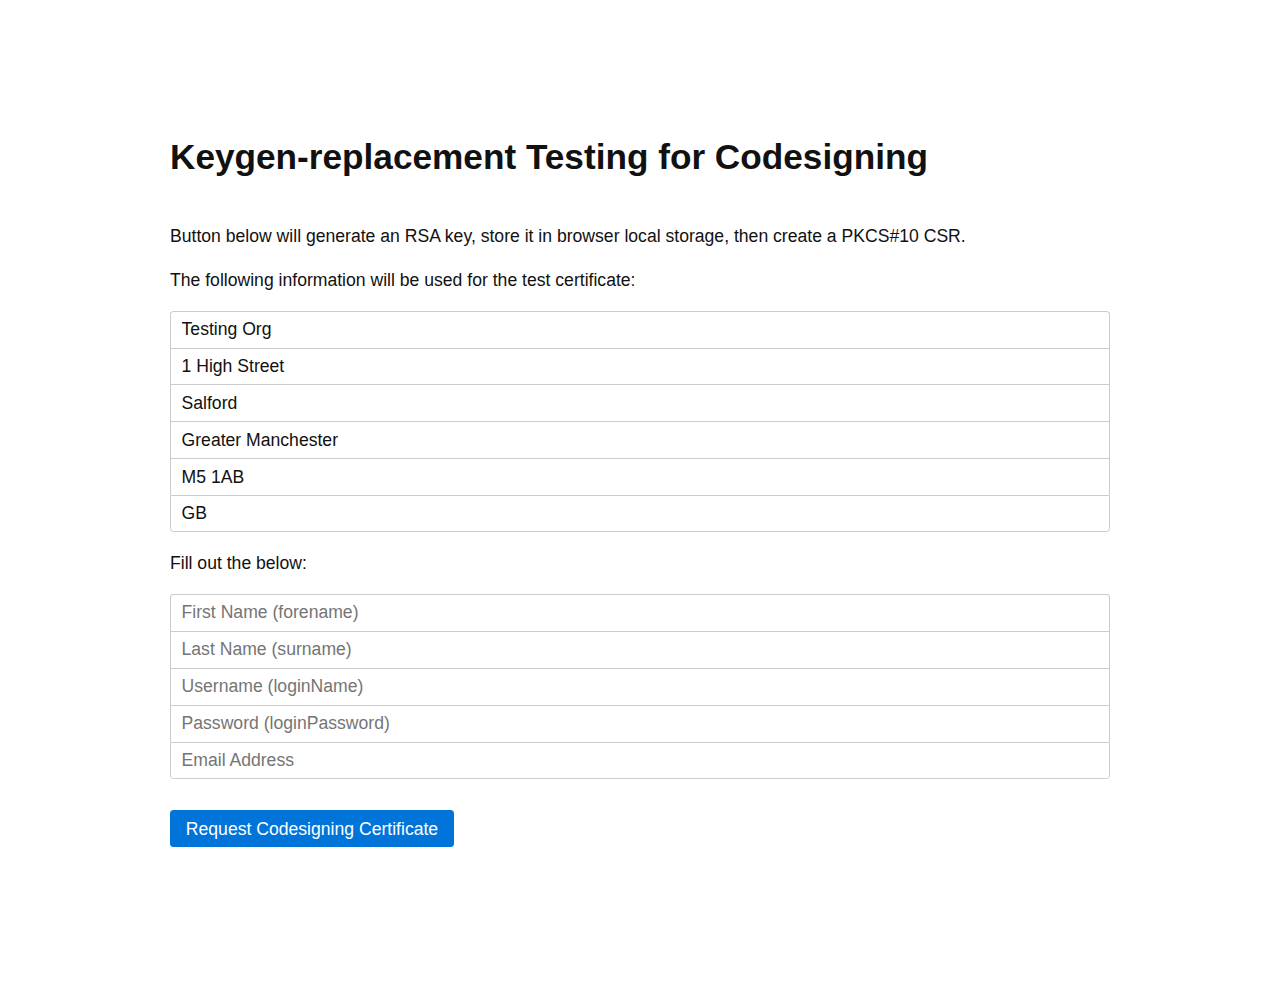
<file: index.html>
<!DOCTYPE html>
<html lang="en">
<!--
	Created with code from:
		PKI.js - https://github.com/PeculiarVentures/PKI.js
		localForage - https://github.com/localForage/localForage
		PicnicCSS - http://picnicss.com/
		Forge: https://github.com/digitalbazaar/forge
-->
	<head>
		<title>Keygen-replacement Testing for Codesigning</title>
		<meta charset="utf-8">
		<meta name="viewport" content="width=device-width, initial-scale=1">
		<meta name="keywords" content="">
		<meta name="description" content="">
		<link rel="stylesheet" href="css/picnic.min.css">
		<style>
			.intro{padding:10px;max-width:960px;width:100%;margin:100px auto 500px}
		</style>
	</head>

	<body>
		<!--<nav>
			<a href="/" class="brand"><span>Keygen-replacement</span></a>
			<input id="bmenu" type="checkbox" class="show">
			<label for="bmenu" class="burger toggle pseudo button">menu</label>
			<div class="menu">
				<a href="//" class="pseudo button icon-help-circled">1</a>
				<a href="/" target="_blank" class="pseudo button icon-g">2</a>
				<a href="//" class="button icon-file-code">3</a>
			</div>
		</nav>-->

		<main class="intro test">
			<h1>Keygen-replacement Testing for Codesigning</h1>
			<p>Button below will generate an RSA key, store it in browser local storage, then create a PKCS#10 CSR.</p>
			<p>The following information will be used for the test certificate:</p>
			<form method="post" id="codesigningForm" action="https://secure.comodo.com/products/!PlaceOrder">


			<div>
				<input class="stack" type="text" name="organizationName" id="organizationName" maxLength="64" placeholder="organizationName" value="Testing Org" />
				<input class="stack" type="text" name="streetAddress1" id="streetAddress1" maxLength="128" placeholder="streetAddress1" value="1 High Street" />
				<input class="stack" type="text" name="localityName" id="localityName" maxLength="128" placeholder="localityName" value="Salford" />
				<input class="stack" type="text" name="stateOrProvinceName" id="stateOrProvinceName" maxLength="128" placeholder="stateOrProvinceName" value="Greater Manchester" />
				<input class="stack" type="text" name="postalCode" id="postalCode" maxLength="40" placeholder="postalCode" value="M5 1AB" />
				<input class="stack" type="text" name="countryName" id="countryName" maxLength="2" placeholder="countryName" value="GB" />
			</div>

			<p>Fill out the below:</p>
			<div>
				<input class="stack" type="text" name="forename" id="forename" maxLength="64" placeholder="First Name (forename)" />
				<input class="stack" type="text" name="surname" id="surname" maxLength="64" placeholder="Last Name (surname)" />
				<input class="stack" type="text" name="loginName" id="loginName" maxLength="64" placeholder="Username (loginName)" />
				<input class="stack" type="password" name="loginPassword" id="loginPassword" maxLength="64" placeholder="Password (loginPassword)" />
				<input class="stack" type="text" name="emailAddress" id="emailAddress" maxLength="255" placeholder="Email Address" />
			</div>

			<br />


			<input name="1_csr" id="1_csr" type="hidden">

			<input name="ap" id="ap" value="NeverTheTwain" type="hidden">
			<input name="reseller" id="reseller" value="Y" type="hidden">
			<input name="caCertificateID" id="caCertificateID" value="493" type="hidden">
			<input name="1_PPP" id="1_PPP" value="1511" type="hidden">

			<input type="hidden" name="errorURL" value="https://pkilabs.com/keygen/error/">
			<input type="hidden" name="successURL" value="https://pkilabs.com/keygen/success/">

			</form>

			<button onClick="createPKCS10();">Request Codesigning Certificate</button>
		</main>
		<script type="text/javascript" src="js/pkijs/PKCS10_simple.js"></script>
		<script type="text/javascript" src="js/localforage/localforage.js"></script>
		<script type="text/javascript" src="js/forge/forge.min.js"></script>
	</body>
</html>
</file>
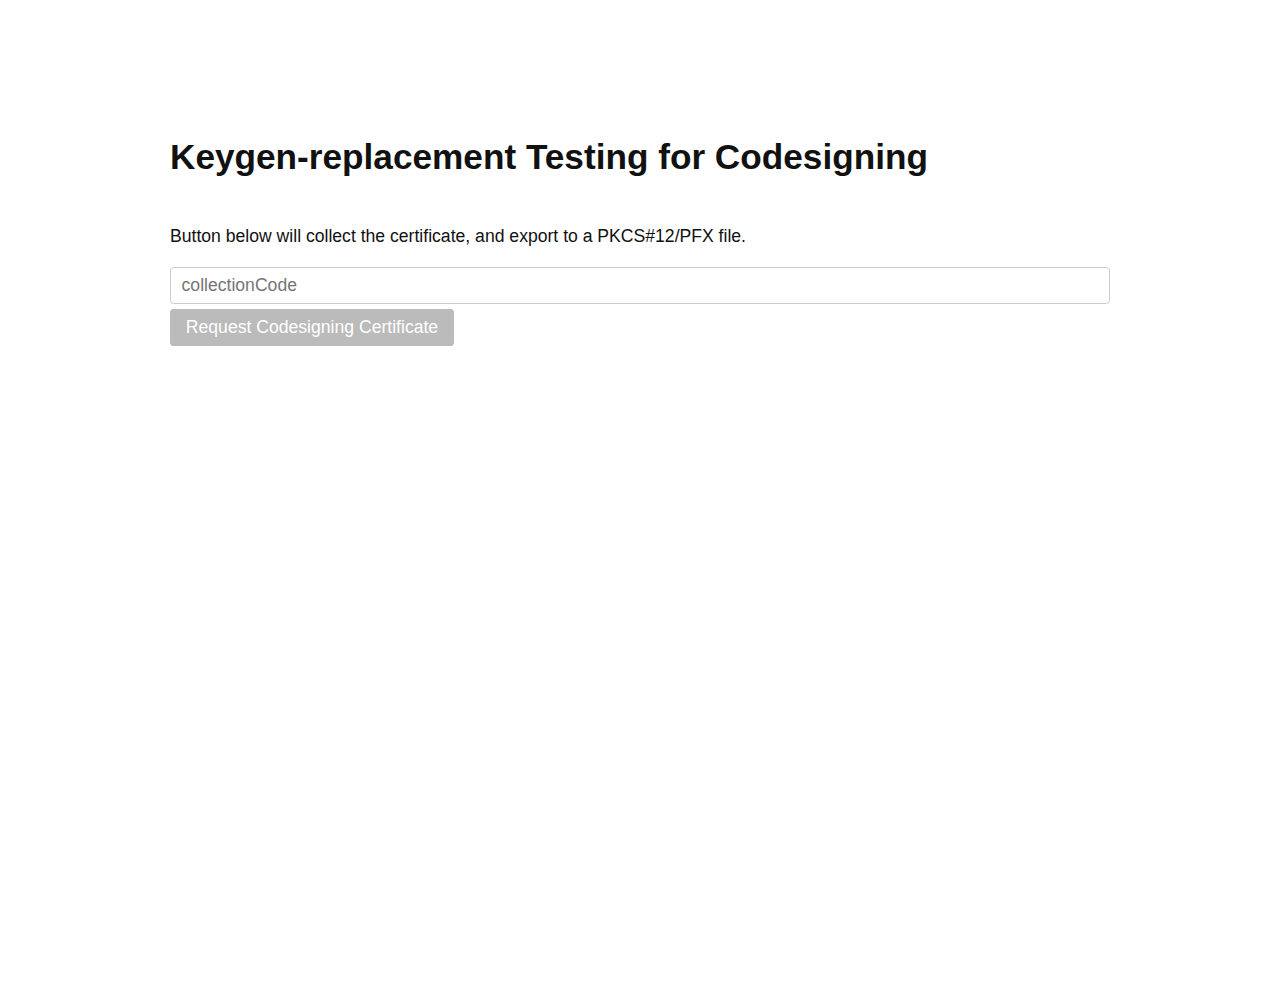
<file: collect/index.html>
<!DOCTYPE html>
<html lang="en">
<!--
	Created with code from:
		PKI.js - https://github.com/PeculiarVentures/PKI.js
		localForage - https://github.com/localForage/localForage
		PicnicCSS - http://picnicss.com/
		Forge: https://github.com/digitalbazaar/forge

	To do:
		* Input form validation
		* Key size control? (Needed? Support for ECC with codesigning is...?)
		* Remove key from localstorage after PKCS#12 export
		* Browser/webcrypto support detection and graceful degradation (ie - if the browser doesn't support the needed features, notify user)
-->
	<head>
		<title>Keygen-replacement Testing for Codesigning</title>
		<meta charset="utf-8">
		<meta name="viewport" content="width=device-width, initial-scale=1">
		<meta name="keywords" content="">
		<meta name="description" content="">
		<link rel="stylesheet" href="../css/picnic.min.css">
		<style>
			.intro{padding:10px;max-width:960px;width:100%;margin:100px auto 500px}
		</style>
		<script type="text/javascript">
			window.onload = function() {
				var urlParams = window.location.search.substr(1).split("&");
				for (var x = 0; x < urlParams.length; x++) {
					var splitParam = urlParams[x].split("=");
					if (splitParam[0] == "collectionCode") {
						document.getElementById("collectionCode").value = splitParam[1];
						var po = document.createElement('script');
						po.type = 'text/javascript';
						po.async = true;
						po.src = "https://secure.comodo.com/products/download/CollectCCC?collectionCode=" + escape(document.getElementById("collectionCode").value) + "&queryType=1&responseType=2&responseEncoding=2&product=8&callbackFunctionName=enableDownload";
						var s = document.getElementsByTagName('script')[0]; s.parentNode.insertBefore(po, s);
					}
				}
			}
		</script>
	</head>

	<body>
		<!--<nav>
			<a href="/" class="brand"><span>Keygen-replacement</span></a>
			<input id="bmenu" type="checkbox" class="show">
			<label for="bmenu" class="burger toggle pseudo button">menu</label>
			<div class="menu">
				<a href="//" class="pseudo button icon-help-circled">1</a>
				<a href="/" target="_blank" class="pseudo button icon-g">2</a>
				<a href="//" class="button icon-file-code">3</a>
			</div>
		</nav>-->

		<main class="intro test">
			<h1>Keygen-replacement Testing for Codesigning</h1>
			<p>Button below will collect the certificate, and export to a PKCS#12/PFX file.</p>
			<div>
				<input class="stack" type="text" name="collectionCode" id="collectionCode" maxLength="128" placeholder="collectionCode" value="" />
			</div>

			<button onClick="goP12();" id="goP12" disabled>Request Codesigning Certificate</button>
			<br />
			<div id="downloadPKCS12"></div>
		</main>
		<script type="text/javascript">


		function enableDownload() {
			document.getElementById("goP12").disabled = false;
		}

		function goP12() {
			var pki = forge.pki;
			var privateKey;
			var p7 = forge.pkcs7.messageFromPem('-----BEGIN PKCS7-----' + g_ccc + '-----END PKCS7-----');

			localforage.getItem('codesigningKey').then(function(value) {
				privateKey = pki.privateKeyFromPem(value);
				
				//console.log('\nCreating PKCS#12...');

				//console.log(privateKey);

				var newPkcs12Asn1 = forge.pkcs12.toPkcs12Asn1(privateKey, [p7.certificates[0]], 'isnthisfun', {algorithm: '3des', generateLocalKeyId: true, friendlyName: 'TestP12'});

				var newPkcs12Der = forge.asn1.toDer(newPkcs12Asn1).getBytes();
				var b64P12 = forge.util.encode64(newPkcs12Der);

				//console.log('\nBase64-encoded new PKCS#12:');
				//console.log(b64P12);

				makeDownloadButton(b64P12);
			}).catch(function(err) {
				console.log(err);
			});
		}

		function makeDownloadButton(base64P12) {
			var a = document.createElement('a');
			a.download = 'example.p12';
			a.setAttribute('href', 'data:application/x-pkcs12;base64,' + base64P12);
			a.appendChild(document.createTextNode('Download PKCS#12/PFX File - password is "isnthisfun"'));
			//document.body.appendChild(a);
			document.getElementById('downloadPKCS12').appendChild(a);
		}
		</script>
		<script type="text/javascript" src="../js/pkijs/PKCS10_simple.js"></script>
		<script type="text/javascript" src="../js/localforage/localforage.js"></script>
		<script type="text/javascript" src="../js/forge/forge.min.js"></script>
	</body>
</html>
</file>
<file: css/picnic.min.css>
/* Picnic CSS v6.3.0 http://picnicss.com/ */
html{font-family:sans-serif;-ms-text-size-adjust:100%;-webkit-text-size-adjust:100%}body{margin:0}article,aside,details,figcaption,figure,footer,header,hgroup,main,nav,section,summary{display:block}audio,canvas,progress,video{display:inline-block;vertical-align:baseline}audio:not([controls]){display:none;height:0}[hidden],template{display:none}a{background:transparent}a:active,a:hover{outline:0}abbr[title]{border-bottom:1px dotted}b,strong{font-weight:bold}dfn{font-style:italic}h1{font-size:2em;margin:0.67em 0}mark{background:#ff0;color:#000}small{font-size:80%}sub,sup{font-size:75%;line-height:0;position:relative;vertical-align:baseline}sup{top:-0.5em}sub{bottom:-0.25em}img{border:0}svg:not(:root){overflow:hidden}figure{margin:1em 40px}hr{-moz-box-sizing:content-box;box-sizing:content-box;height:0}pre{overflow:auto}code,kbd,pre,samp{font-family:monospace, monospace;font-size:1em}button,input,optgroup,select,textarea{color:inherit;font:inherit;margin:0}button{overflow:visible}button,select{text-transform:none}button,html input[type="button"],input[type="reset"],input[type="submit"]{-webkit-appearance:button;cursor:pointer}button[disabled],input[disabled]{cursor:default}button::-moz-focus-inner,input::-moz-focus-inner{border:0;padding:0}input{line-height:normal}input[type="checkbox"],input[type="radio"]{box-sizing:border-box;padding:0}input[type="number"]::-webkit-inner-spin-button,input[type="number"]::-webkit-outer-spin-button{height:auto}input[type="search"]::-webkit-search-cancel-button,input[type="search"]::-webkit-search-decoration{-webkit-appearance:none}fieldset{border:0;padding:0}legend{border:0;padding:0}textarea{overflow:auto}optgroup{font-weight:bold}table{border-collapse:collapse;border-spacing:0}td,th{padding:0}*{box-sizing:inherit}html,body{font-family:Arial, Helvetica, sans-serif;box-sizing:border-box;height:100%}body{color:#111;font-size:1.1em;line-height:1.5;background:#fff}main{display:block}h1,h2,h3,h4,h5,h6{margin:0;padding:.6em 0}li{margin:0 0 .3em}a{color:#0074d9;text-decoration:none;box-shadow:none;transition:all 0.3s}code{padding:.3em .6em;font-size:.8em;background:#f5f5f5}pre{text-align:left;padding:.3em .6em;background:#f5f5f5;border-radius:.2em}pre code{padding:0}blockquote{padding:0 0 0 1em;margin:0 0 0 .1em;box-shadow:inset 5px 0 rgba(17,17,17,0.3)}label{cursor:pointer}[class^="icon-"]:before,[class*=" icon-"]:before{margin:0 .6em 0 0}i[class^="icon-"]:before,i[class*=" icon-"]:before{margin:0}.label,[data-tooltip]:after,button,.button,[type=submit],.dropimage{display:inline-block;text-align:center;margin:0;padding:.3em .9em;vertical-align:middle;background:#0074d9;color:#fff;border:0;border-radius:.2em;width:auto;-webkit-touch-callout:none;-webkit-user-select:none;-khtml-user-select:none;-moz-user-select:none;-ms-user-select:none;user-select:none}.success.label,.success[data-tooltip]:after,button.success,.success.button,.success[type=submit],.success.dropimage{background:#2ecc40}.warning.label,.warning[data-tooltip]:after,button.warning,.warning.button,.warning[type=submit],.warning.dropimage{background:#ff851b}.error.label,.error[data-tooltip]:after,button.error,.error.button,.error[type=submit],.error.dropimage{background:#ff4136}.pseudo.label,.pseudo[data-tooltip]:after,button.pseudo,.pseudo.button,.pseudo[type=submit],.pseudo.dropimage{background:transparent;color:#111}.label,[data-tooltip]:after{font-size:.6em;padding:.4em .6em;margin-left:1em;line-height:1}button,.button,[type=submit],.dropimage{margin:.3em 0;cursor:pointer;transition:all 0.3s;border-radius:.2em;height:auto;box-shadow:0 0 transparent inset}button:hover,.button:hover,[type=submit]:hover,.dropimage:hover,button:focus,.button:focus,[type=submit]:focus,.dropimage:focus{box-shadow:inset 0 0 0 99em rgba(255,255,255,0.2);border:0}button.pseudo:hover,.pseudo.button:hover,.pseudo[type=submit]:hover,.pseudo.dropimage:hover,button.pseudo:focus,.pseudo.button:focus,.pseudo[type=submit]:focus,.pseudo.dropimage:focus{box-shadow:inset 0 0 0 99em rgba(17,17,17,0.1)}button.active,.active.button,.active[type=submit],.active.dropimage,button:active,.button:active,[type=submit]:active,.dropimage:active,button.pseudo:active,.pseudo.button:active,.pseudo[type=submit]:active,.pseudo.dropimage:active{box-shadow:inset 0 0 0 99em rgba(17,17,17,0.2)}button[disabled],[disabled].button,[disabled][type=submit],[disabled].dropimage{cursor:default;box-shadow:none;background:#bbb}:checked+.toggle,:checked+.toggle:hover{box-shadow:inset 0 0 0 99em rgba(17,17,17,0.2)}[type]+.toggle{padding:.3em .9em;margin-right:0}[type]+.toggle:after,[type]+.toggle:before{display:none}input,textarea,.select select{line-height:1.5;margin:0;height:2.1em;padding:.3em .6em;border:1px solid #ccc;background:#fff;border-radius:.2em;transition:all 0.3s;width:100%}input:focus,textarea:focus,.select select:focus{border:1px solid #0074d9;outline:0}textarea{height:auto}[type=file],[type=color]{cursor:pointer}[type=file]{height:auto}select{background:#fff url([data-uri]) no-repeat scroll 95% center/10px 15px;background-position:calc(100% - 15px) center;border:1px solid #ccc;border-radius:.2em;cursor:pointer;width:100%;height:2.1em;box-sizing:border-box;padding:.3em .45em;transition:all .3s;-moz-appearance:none;-webkit-appearance:none;appearance:none}select::-ms-expand{display:none}select:focus,select:active{border:1px solid #0074d9;transition:outline 0s}select:-moz-focusring{color:transparent;text-shadow:0 0 0 #111}select option{font-size:inherit;padding:.3em .45em}[type=radio],[type=checkbox]{opacity:0;width:0;position:absolute;display:inline-block}[type=radio]+.checkable:hover:before,[type=checkbox]+.checkable:hover:before,[type=radio]:focus+.checkable:before,[type=checkbox]:focus+.checkable:before{border:1px solid #0074d9}[type=radio]+.checkable,[type=checkbox]+.checkable{position:relative;cursor:pointer;padding-left:1.5em;margin-right:.6em}[type=radio]+.checkable:before,[type=checkbox]+.checkable:before,[type=radio]+.checkable:after,[type=checkbox]+.checkable:after{content:'';position:absolute;display:inline-block;left:0;top:50%;transform:translateY(-50%);font-size:1em;line-height:1em;color:transparent;font-family:sans;text-align:center;box-sizing:border-box;width:1em;height:1em;border-radius:50%;transition:all 0.3s}[type=radio]+.checkable:before,[type=checkbox]+.checkable:before{border:1px solid #aaa}[type=radio]:checked+.checkable:after,[type=checkbox]:checked+.checkable:after{background:#555;transform:scale(0.5) translateY(-100%)}[type=checkbox]+.checkable:before{border-radius:.2em}[type=checkbox]+.checkable:after{content:"✔";background:none;transform:scale(2) translateY(-25%);visibility:hidden;opacity:0}[type=checkbox]:checked+.checkable:after{color:#111;background:none;transform:translateY(-50%);transition:all 0.3s;visibility:visible;opacity:1}table{text-align:left}td,th{padding:.3em 2.4em .3em .6em}th{text-align:left;font-weight:900;color:#fff;background-color:#0074d9}.success th{background-color:#2ecc40}.warning th{background-color:#ff851b}.error th{background-color:#ff4136}.dull th{background-color:#aaa}tr:nth-child(even){background:rgba(0,0,0,0.05)}.flex{display:-ms-flexbox;display:flex;margin-left:-0.6em;width:calc(100% + .6em);flex-wrap:wrap;transition:all .3s ease}.flex>*{box-sizing:border-box;flex:1 1 auto;padding-left:.6em;padding-bottom:.6em}.flex[class*="one"]>*,.flex[class*="two"]>*,.flex[class*="three"]>*,.flex[class*="four"]>*,.flex[class*="five"]>*,.flex[class*="six"]>*,.flex[class*="seven"]>*,.flex[class*="eight"]>*,.flex[class*="nine"]>*,.flex[class*="ten"]>*,.flex[class*="eleven"]>*,.flex[class*="twelve"]>*{flex-grow:0}.flex.grow>*{flex-grow:1}.center{justify-content:center}.one>*{width:100%}.two>*{width:50%}.three>*{width:33.33333%}.four>*{width:25%}.five>*{width:20%}.six>*{width:16.66666%}.seven>*{width:14.28571%}.eight>*{width:12.5%}.nine>*{width:11.11111%}.ten>*{width:10%}.eleven>*{width:9.09091%}.twelve>*{width:8.33333%}@media all and (min-width: 500px){.one-500>*{width:100%}.two-500>*{width:50%}.three-500>*{width:33.33333%}.four-500>*{width:25%}.five-500>*{width:20%}.six-500>*{width:16.66666%}.seven-500>*{width:14.28571%}.eight-500>*{width:12.5%}.nine-500>*{width:11.11111%}.ten-500>*{width:10%}.eleven-500>*{width:9.09091%}.twelve-500>*{width:8.33333%}}@media all and (min-width: 600px){.one-600>*{width:100%}.two-600>*{width:50%}.three-600>*{width:33.33333%}.four-600>*{width:25%}.five-600>*{width:20%}.six-600>*{width:16.66666%}.seven-600>*{width:14.28571%}.eight-600>*{width:12.5%}.nine-600>*{width:11.11111%}.ten-600>*{width:10%}.eleven-600>*{width:9.09091%}.twelve-600>*{width:8.33333%}}@media all and (min-width: 700px){.one-700>*{width:100%}.two-700>*{width:50%}.three-700>*{width:33.33333%}.four-700>*{width:25%}.five-700>*{width:20%}.six-700>*{width:16.66666%}.seven-700>*{width:14.28571%}.eight-700>*{width:12.5%}.nine-700>*{width:11.11111%}.ten-700>*{width:10%}.eleven-700>*{width:9.09091%}.twelve-700>*{width:8.33333%}}@media all and (min-width: 800px){.one-800>*{width:100%}.two-800>*{width:50%}.three-800>*{width:33.33333%}.four-800>*{width:25%}.five-800>*{width:20%}.six-800>*{width:16.66666%}.seven-800>*{width:14.28571%}.eight-800>*{width:12.5%}.nine-800>*{width:11.11111%}.ten-800>*{width:10%}.eleven-800>*{width:9.09091%}.twelve-800>*{width:8.33333%}}@media all and (min-width: 900px){.one-900>*{width:100%}.two-900>*{width:50%}.three-900>*{width:33.33333%}.four-900>*{width:25%}.five-900>*{width:20%}.six-900>*{width:16.66666%}.seven-900>*{width:14.28571%}.eight-900>*{width:12.5%}.nine-900>*{width:11.11111%}.ten-900>*{width:10%}.eleven-900>*{width:9.09091%}.twelve-900>*{width:8.33333%}}@media all and (min-width: 1000px){.one-1000>*{width:100%}.two-1000>*{width:50%}.three-1000>*{width:33.33333%}.four-1000>*{width:25%}.five-1000>*{width:20%}.six-1000>*{width:16.66666%}.seven-1000>*{width:14.28571%}.eight-1000>*{width:12.5%}.nine-1000>*{width:11.11111%}.ten-1000>*{width:10%}.eleven-1000>*{width:9.09091%}.twelve-1000>*{width:8.33333%}}@media all and (min-width: 1100px){.one-1100>*{width:100%}.two-1100>*{width:50%}.three-1100>*{width:33.33333%}.four-1100>*{width:25%}.five-1100>*{width:20%}.six-1100>*{width:16.66666%}.seven-1100>*{width:14.28571%}.eight-1100>*{width:12.5%}.nine-1100>*{width:11.11111%}.ten-1100>*{width:10%}.eleven-1100>*{width:9.09091%}.twelve-1100>*{width:8.33333%}}@media all and (min-width: 1200px){.one-1200>*{width:100%}.two-1200>*{width:50%}.three-1200>*{width:33.33333%}.four-1200>*{width:25%}.five-1200>*{width:20%}.six-1200>*{width:16.66666%}.seven-1200>*{width:14.28571%}.eight-1200>*{width:12.5%}.nine-1200>*{width:11.11111%}.ten-1200>*{width:10%}.eleven-1200>*{width:9.09091%}.twelve-1200>*{width:8.33333%}}@media all and (min-width: 1300px){.one-1300>*{width:100%}.two-1300>*{width:50%}.three-1300>*{width:33.33333%}.four-1300>*{width:25%}.five-1300>*{width:20%}.six-1300>*{width:16.66666%}.seven-1300>*{width:14.28571%}.eight-1300>*{width:12.5%}.nine-1300>*{width:11.11111%}.ten-1300>*{width:10%}.eleven-1300>*{width:9.09091%}.twelve-1300>*{width:8.33333%}}@media all and (min-width: 1400px){.one-1400>*{width:100%}.two-1400>*{width:50%}.three-1400>*{width:33.33333%}.four-1400>*{width:25%}.five-1400>*{width:20%}.six-1400>*{width:16.66666%}.seven-1400>*{width:14.28571%}.eight-1400>*{width:12.5%}.nine-1400>*{width:11.11111%}.ten-1400>*{width:10%}.eleven-1400>*{width:9.09091%}.twelve-1400>*{width:8.33333%}}@media all and (min-width: 1500px){.one-1500>*{width:100%}.two-1500>*{width:50%}.three-1500>*{width:33.33333%}.four-1500>*{width:25%}.five-1500>*{width:20%}.six-1500>*{width:16.66666%}.seven-1500>*{width:14.28571%}.eight-1500>*{width:12.5%}.nine-1500>*{width:11.11111%}.ten-1500>*{width:10%}.eleven-1500>*{width:9.09091%}.twelve-1500>*{width:8.33333%}}@media all and (min-width: 1600px){.one-1600>*{width:100%}.two-1600>*{width:50%}.three-1600>*{width:33.33333%}.four-1600>*{width:25%}.five-1600>*{width:20%}.six-1600>*{width:16.66666%}.seven-1600>*{width:14.28571%}.eight-1600>*{width:12.5%}.nine-1600>*{width:11.11111%}.ten-1600>*{width:10%}.eleven-1600>*{width:9.09091%}.twelve-1600>*{width:8.33333%}}@media all and (min-width: 1700px){.one-1700>*{width:100%}.two-1700>*{width:50%}.three-1700>*{width:33.33333%}.four-1700>*{width:25%}.five-1700>*{width:20%}.six-1700>*{width:16.66666%}.seven-1700>*{width:14.28571%}.eight-1700>*{width:12.5%}.nine-1700>*{width:11.11111%}.ten-1700>*{width:10%}.eleven-1700>*{width:9.09091%}.twelve-1700>*{width:8.33333%}}@media all and (min-width: 1800px){.one-1800>*{width:100%}.two-1800>*{width:50%}.three-1800>*{width:33.33333%}.four-1800>*{width:25%}.five-1800>*{width:20%}.six-1800>*{width:16.66666%}.seven-1800>*{width:14.28571%}.eight-1800>*{width:12.5%}.nine-1800>*{width:11.11111%}.ten-1800>*{width:10%}.eleven-1800>*{width:9.09091%}.twelve-1800>*{width:8.33333%}}@media all and (min-width: 1900px){.one-1900>*{width:100%}.two-1900>*{width:50%}.three-1900>*{width:33.33333%}.four-1900>*{width:25%}.five-1900>*{width:20%}.six-1900>*{width:16.66666%}.seven-1900>*{width:14.28571%}.eight-1900>*{width:12.5%}.nine-1900>*{width:11.11111%}.ten-1900>*{width:10%}.eleven-1900>*{width:9.09091%}.twelve-1900>*{width:8.33333%}}@media all and (min-width: 2000px){.one-2000>*{width:100%}.two-2000>*{width:50%}.three-2000>*{width:33.33333%}.four-2000>*{width:25%}.five-2000>*{width:20%}.six-2000>*{width:16.66666%}.seven-2000>*{width:14.28571%}.eight-2000>*{width:12.5%}.nine-2000>*{width:11.11111%}.ten-2000>*{width:10%}.eleven-2000>*{width:9.09091%}.twelve-2000>*{width:8.33333%}}.full{width:100%}.half{width:50%}.third{width:33.33333%}.two-third{width:66.66666%}.fourth{width:25%}.three-fourth{width:75%}.fifth{width:20%}.two-fifth{width:40%}.three-fifth{width:60%}.four-fifth{width:80%}.sixth{width:16.66666%}.none{display:none}@media all and (min-width: 500px){.full-500{width:100%;display:block}.half-500{width:50%;display:block}.third-500{width:33.33333%;display:block}.two-third-500{width:66.66666%;display:block}.fourth-500{width:25%;display:block}.three-fourth-500{width:75%;display:block}.fifth-500{width:20%;display:block}.two-fifth-500{width:40%;display:block}.three-fifth-500{width:60%;display:block}.four-fifth-500{width:80%;display:block}.sixth-500{width:16.66666%;display:block}}@media all and (min-width: 600px){.full-600{width:100%;display:block}.half-600{width:50%;display:block}.third-600{width:33.33333%;display:block}.two-third-600{width:66.66666%;display:block}.fourth-600{width:25%;display:block}.three-fourth-600{width:75%;display:block}.fifth-600{width:20%;display:block}.two-fifth-600{width:40%;display:block}.three-fifth-600{width:60%;display:block}.four-fifth-600{width:80%;display:block}.sixth-600{width:16.66666%;display:block}}@media all and (min-width: 700px){.full-700{width:100%;display:block}.half-700{width:50%;display:block}.third-700{width:33.33333%;display:block}.two-third-700{width:66.66666%;display:block}.fourth-700{width:25%;display:block}.three-fourth-700{width:75%;display:block}.fifth-700{width:20%;display:block}.two-fifth-700{width:40%;display:block}.three-fifth-700{width:60%;display:block}.four-fifth-700{width:80%;display:block}.sixth-700{width:16.66666%;display:block}}@media all and (min-width: 800px){.full-800{width:100%;display:block}.half-800{width:50%;display:block}.third-800{width:33.33333%;display:block}.two-third-800{width:66.66666%;display:block}.fourth-800{width:25%;display:block}.three-fourth-800{width:75%;display:block}.fifth-800{width:20%;display:block}.two-fifth-800{width:40%;display:block}.three-fifth-800{width:60%;display:block}.four-fifth-800{width:80%;display:block}.sixth-800{width:16.66666%;display:block}}@media all and (min-width: 900px){.full-900{width:100%;display:block}.half-900{width:50%;display:block}.third-900{width:33.33333%;display:block}.two-third-900{width:66.66666%;display:block}.fourth-900{width:25%;display:block}.three-fourth-900{width:75%;display:block}.fifth-900{width:20%;display:block}.two-fifth-900{width:40%;display:block}.three-fifth-900{width:60%;display:block}.four-fifth-900{width:80%;display:block}.sixth-900{width:16.66666%;display:block}}@media all and (min-width: 1000px){.full-1000{width:100%;display:block}.half-1000{width:50%;display:block}.third-1000{width:33.33333%;display:block}.two-third-1000{width:66.66666%;display:block}.fourth-1000{width:25%;display:block}.three-fourth-1000{width:75%;display:block}.fifth-1000{width:20%;display:block}.two-fifth-1000{width:40%;display:block}.three-fifth-1000{width:60%;display:block}.four-fifth-1000{width:80%;display:block}.sixth-1000{width:16.66666%;display:block}}@media all and (min-width: 1100px){.full-1100{width:100%;display:block}.half-1100{width:50%;display:block}.third-1100{width:33.33333%;display:block}.two-third-1100{width:66.66666%;display:block}.fourth-1100{width:25%;display:block}.three-fourth-1100{width:75%;display:block}.fifth-1100{width:20%;display:block}.two-fifth-1100{width:40%;display:block}.three-fifth-1100{width:60%;display:block}.four-fifth-1100{width:80%;display:block}.sixth-1100{width:16.66666%;display:block}}@media all and (min-width: 1200px){.full-1200{width:100%;display:block}.half-1200{width:50%;display:block}.third-1200{width:33.33333%;display:block}.two-third-1200{width:66.66666%;display:block}.fourth-1200{width:25%;display:block}.three-fourth-1200{width:75%;display:block}.fifth-1200{width:20%;display:block}.two-fifth-1200{width:40%;display:block}.three-fifth-1200{width:60%;display:block}.four-fifth-1200{width:80%;display:block}.sixth-1200{width:16.66666%;display:block}}@media all and (min-width: 1300px){.full-1300{width:100%;display:block}.half-1300{width:50%;display:block}.third-1300{width:33.33333%;display:block}.two-third-1300{width:66.66666%;display:block}.fourth-1300{width:25%;display:block}.three-fourth-1300{width:75%;display:block}.fifth-1300{width:20%;display:block}.two-fifth-1300{width:40%;display:block}.three-fifth-1300{width:60%;display:block}.four-fifth-1300{width:80%;display:block}.sixth-1300{width:16.66666%;display:block}}@media all and (min-width: 1400px){.full-1400{width:100%;display:block}.half-1400{width:50%;display:block}.third-1400{width:33.33333%;display:block}.two-third-1400{width:66.66666%;display:block}.fourth-1400{width:25%;display:block}.three-fourth-1400{width:75%;display:block}.fifth-1400{width:20%;display:block}.two-fifth-1400{width:40%;display:block}.three-fifth-1400{width:60%;display:block}.four-fifth-1400{width:80%;display:block}.sixth-1400{width:16.66666%;display:block}}@media all and (min-width: 1500px){.full-1500{width:100%;display:block}.half-1500{width:50%;display:block}.third-1500{width:33.33333%;display:block}.two-third-1500{width:66.66666%;display:block}.fourth-1500{width:25%;display:block}.three-fourth-1500{width:75%;display:block}.fifth-1500{width:20%;display:block}.two-fifth-1500{width:40%;display:block}.three-fifth-1500{width:60%;display:block}.four-fifth-1500{width:80%;display:block}.sixth-1500{width:16.66666%;display:block}}@media all and (min-width: 1600px){.full-1600{width:100%;display:block}.half-1600{width:50%;display:block}.third-1600{width:33.33333%;display:block}.two-third-1600{width:66.66666%;display:block}.fourth-1600{width:25%;display:block}.three-fourth-1600{width:75%;display:block}.fifth-1600{width:20%;display:block}.two-fifth-1600{width:40%;display:block}.three-fifth-1600{width:60%;display:block}.four-fifth-1600{width:80%;display:block}.sixth-1600{width:16.66666%;display:block}}@media all and (min-width: 1700px){.full-1700{width:100%;display:block}.half-1700{width:50%;display:block}.third-1700{width:33.33333%;display:block}.two-third-1700{width:66.66666%;display:block}.fourth-1700{width:25%;display:block}.three-fourth-1700{width:75%;display:block}.fifth-1700{width:20%;display:block}.two-fifth-1700{width:40%;display:block}.three-fifth-1700{width:60%;display:block}.four-fifth-1700{width:80%;display:block}.sixth-1700{width:16.66666%;display:block}}@media all and (min-width: 1800px){.full-1800{width:100%;display:block}.half-1800{width:50%;display:block}.third-1800{width:33.33333%;display:block}.two-third-1800{width:66.66666%;display:block}.fourth-1800{width:25%;display:block}.three-fourth-1800{width:75%;display:block}.fifth-1800{width:20%;display:block}.two-fifth-1800{width:40%;display:block}.three-fifth-1800{width:60%;display:block}.four-fifth-1800{width:80%;display:block}.sixth-1800{width:16.66666%;display:block}}@media all and (min-width: 1900px){.full-1900{width:100%;display:block}.half-1900{width:50%;display:block}.third-1900{width:33.33333%;display:block}.two-third-1900{width:66.66666%;display:block}.fourth-1900{width:25%;display:block}.three-fourth-1900{width:75%;display:block}.fifth-1900{width:20%;display:block}.two-fifth-1900{width:40%;display:block}.three-fifth-1900{width:60%;display:block}.four-fifth-1900{width:80%;display:block}.sixth-1900{width:16.66666%;display:block}}@media all and (min-width: 2000px){.full-2000{width:100%;display:block}.half-2000{width:50%;display:block}.third-2000{width:33.33333%;display:block}.two-third-2000{width:66.66666%;display:block}.fourth-2000{width:25%;display:block}.three-fourth-2000{width:75%;display:block}.fifth-2000{width:20%;display:block}.two-fifth-2000{width:40%;display:block}.three-fifth-2000{width:60%;display:block}.four-fifth-2000{width:80%;display:block}.sixth-2000{width:16.66666%;display:block}}@media all and (min-width: 500px){.none-500{display:none}}@media all and (min-width: 600px){.none-600{display:none}}@media all and (min-width: 700px){.none-700{display:none}}@media all and (min-width: 800px){.none-800{display:none}}@media all and (min-width: 900px){.none-900{display:none}}@media all and (min-width: 1000px){.none-1000{display:none}}@media all and (min-width: 1100px){.none-1100{display:none}}@media all and (min-width: 1200px){.none-1200{display:none}}@media all and (min-width: 1300px){.none-1300{display:none}}@media all and (min-width: 1400px){.none-1400{display:none}}@media all and (min-width: 1500px){.none-1500{display:none}}@media all and (min-width: 1600px){.none-1600{display:none}}@media all and (min-width: 1700px){.none-1700{display:none}}@media all and (min-width: 1800px){.none-1800{display:none}}@media all and (min-width: 1900px){.none-1900{display:none}}@media all and (min-width: 2000px){.none-2000{display:none}}.off-none{margin-left:0}.off-half{margin-left:50%}.off-third{margin-left:33.33333%}.off-two-third{margin-left:66.66666%}.off-fourth{margin-left:25%}.off-three-fourth{margin-left:75%}.off-fifth{margin-left:20%}.off-two-fifth{margin-left:40%}.off-three-fifth{margin-left:60%}.off-four-fifth{margin-left:80%}.off-sixth{margin-left:16.66666%}@media all and (min-width: 500px){.off-none-500{margin-left:0}.off-half-500{margin-left:50%}.off-third-500{margin-left:33.33333%}.off-two-third-500{margin-left:66.66666%}.off-fourth-500{margin-left:25%}.off-three-fourth-500{margin-left:75%}.off-fifth-500{margin-left:20%}.off-two-fifth-500{margin-left:40%}.off-three-fifth-500{margin-left:60%}.off-four-fifth-500{margin-left:80%}.off-sixth-500{margin-left:16.66666%}}@media all and (min-width: 600px){.off-none-600{margin-left:0}.off-half-600{margin-left:50%}.off-third-600{margin-left:33.33333%}.off-two-third-600{margin-left:66.66666%}.off-fourth-600{margin-left:25%}.off-three-fourth-600{margin-left:75%}.off-fifth-600{margin-left:20%}.off-two-fifth-600{margin-left:40%}.off-three-fifth-600{margin-left:60%}.off-four-fifth-600{margin-left:80%}.off-sixth-600{margin-left:16.66666%}}@media all and (min-width: 700px){.off-none-700{margin-left:0}.off-half-700{margin-left:50%}.off-third-700{margin-left:33.33333%}.off-two-third-700{margin-left:66.66666%}.off-fourth-700{margin-left:25%}.off-three-fourth-700{margin-left:75%}.off-fifth-700{margin-left:20%}.off-two-fifth-700{margin-left:40%}.off-three-fifth-700{margin-left:60%}.off-four-fifth-700{margin-left:80%}.off-sixth-700{margin-left:16.66666%}}@media all and (min-width: 800px){.off-none-800{margin-left:0}.off-half-800{margin-left:50%}.off-third-800{margin-left:33.33333%}.off-two-third-800{margin-left:66.66666%}.off-fourth-800{margin-left:25%}.off-three-fourth-800{margin-left:75%}.off-fifth-800{margin-left:20%}.off-two-fifth-800{margin-left:40%}.off-three-fifth-800{margin-left:60%}.off-four-fifth-800{margin-left:80%}.off-sixth-800{margin-left:16.66666%}}@media all and (min-width: 900px){.off-none-900{margin-left:0}.off-half-900{margin-left:50%}.off-third-900{margin-left:33.33333%}.off-two-third-900{margin-left:66.66666%}.off-fourth-900{margin-left:25%}.off-three-fourth-900{margin-left:75%}.off-fifth-900{margin-left:20%}.off-two-fifth-900{margin-left:40%}.off-three-fifth-900{margin-left:60%}.off-four-fifth-900{margin-left:80%}.off-sixth-900{margin-left:16.66666%}}@media all and (min-width: 1000px){.off-none-1000{margin-left:0}.off-half-1000{margin-left:50%}.off-third-1000{margin-left:33.33333%}.off-two-third-1000{margin-left:66.66666%}.off-fourth-1000{margin-left:25%}.off-three-fourth-1000{margin-left:75%}.off-fifth-1000{margin-left:20%}.off-two-fifth-1000{margin-left:40%}.off-three-fifth-1000{margin-left:60%}.off-four-fifth-1000{margin-left:80%}.off-sixth-1000{margin-left:16.66666%}}@media all and (min-width: 1100px){.off-none-1100{margin-left:0}.off-half-1100{margin-left:50%}.off-third-1100{margin-left:33.33333%}.off-two-third-1100{margin-left:66.66666%}.off-fourth-1100{margin-left:25%}.off-three-fourth-1100{margin-left:75%}.off-fifth-1100{margin-left:20%}.off-two-fifth-1100{margin-left:40%}.off-three-fifth-1100{margin-left:60%}.off-four-fifth-1100{margin-left:80%}.off-sixth-1100{margin-left:16.66666%}}@media all and (min-width: 1200px){.off-none-1200{margin-left:0}.off-half-1200{margin-left:50%}.off-third-1200{margin-left:33.33333%}.off-two-third-1200{margin-left:66.66666%}.off-fourth-1200{margin-left:25%}.off-three-fourth-1200{margin-left:75%}.off-fifth-1200{margin-left:20%}.off-two-fifth-1200{margin-left:40%}.off-three-fifth-1200{margin-left:60%}.off-four-fifth-1200{margin-left:80%}.off-sixth-1200{margin-left:16.66666%}}@media all and (min-width: 1300px){.off-none-1300{margin-left:0}.off-half-1300{margin-left:50%}.off-third-1300{margin-left:33.33333%}.off-two-third-1300{margin-left:66.66666%}.off-fourth-1300{margin-left:25%}.off-three-fourth-1300{margin-left:75%}.off-fifth-1300{margin-left:20%}.off-two-fifth-1300{margin-left:40%}.off-three-fifth-1300{margin-left:60%}.off-four-fifth-1300{margin-left:80%}.off-sixth-1300{margin-left:16.66666%}}@media all and (min-width: 1400px){.off-none-1400{margin-left:0}.off-half-1400{margin-left:50%}.off-third-1400{margin-left:33.33333%}.off-two-third-1400{margin-left:66.66666%}.off-fourth-1400{margin-left:25%}.off-three-fourth-1400{margin-left:75%}.off-fifth-1400{margin-left:20%}.off-two-fifth-1400{margin-left:40%}.off-three-fifth-1400{margin-left:60%}.off-four-fifth-1400{margin-left:80%}.off-sixth-1400{margin-left:16.66666%}}@media all and (min-width: 1500px){.off-none-1500{margin-left:0}.off-half-1500{margin-left:50%}.off-third-1500{margin-left:33.33333%}.off-two-third-1500{margin-left:66.66666%}.off-fourth-1500{margin-left:25%}.off-three-fourth-1500{margin-left:75%}.off-fifth-1500{margin-left:20%}.off-two-fifth-1500{margin-left:40%}.off-three-fifth-1500{margin-left:60%}.off-four-fifth-1500{margin-left:80%}.off-sixth-1500{margin-left:16.66666%}}@media all and (min-width: 1600px){.off-none-1600{margin-left:0}.off-half-1600{margin-left:50%}.off-third-1600{margin-left:33.33333%}.off-two-third-1600{margin-left:66.66666%}.off-fourth-1600{margin-left:25%}.off-three-fourth-1600{margin-left:75%}.off-fifth-1600{margin-left:20%}.off-two-fifth-1600{margin-left:40%}.off-three-fifth-1600{margin-left:60%}.off-four-fifth-1600{margin-left:80%}.off-sixth-1600{margin-left:16.66666%}}@media all and (min-width: 1700px){.off-none-1700{margin-left:0}.off-half-1700{margin-left:50%}.off-third-1700{margin-left:33.33333%}.off-two-third-1700{margin-left:66.66666%}.off-fourth-1700{margin-left:25%}.off-three-fourth-1700{margin-left:75%}.off-fifth-1700{margin-left:20%}.off-two-fifth-1700{margin-left:40%}.off-three-fifth-1700{margin-left:60%}.off-four-fifth-1700{margin-left:80%}.off-sixth-1700{margin-left:16.66666%}}@media all and (min-width: 1800px){.off-none-1800{margin-left:0}.off-half-1800{margin-left:50%}.off-third-1800{margin-left:33.33333%}.off-two-third-1800{margin-left:66.66666%}.off-fourth-1800{margin-left:25%}.off-three-fourth-1800{margin-left:75%}.off-fifth-1800{margin-left:20%}.off-two-fifth-1800{margin-left:40%}.off-three-fifth-1800{margin-left:60%}.off-four-fifth-1800{margin-left:80%}.off-sixth-1800{margin-left:16.66666%}}@media all and (min-width: 1900px){.off-none-1900{margin-left:0}.off-half-1900{margin-left:50%}.off-third-1900{margin-left:33.33333%}.off-two-third-1900{margin-left:66.66666%}.off-fourth-1900{margin-left:25%}.off-three-fourth-1900{margin-left:75%}.off-fifth-1900{margin-left:20%}.off-two-fifth-1900{margin-left:40%}.off-three-fifth-1900{margin-left:60%}.off-four-fifth-1900{margin-left:80%}.off-sixth-1900{margin-left:16.66666%}}@media all and (min-width: 2000px){.off-none-2000{margin-left:0}.off-half-2000{margin-left:50%}.off-third-2000{margin-left:33.33333%}.off-two-third-2000{margin-left:66.66666%}.off-fourth-2000{margin-left:25%}.off-three-fourth-2000{margin-left:75%}.off-fifth-2000{margin-left:20%}.off-two-fifth-2000{margin-left:40%}.off-three-fifth-2000{margin-left:60%}.off-four-fifth-2000{margin-left:80%}.off-sixth-2000{margin-left:16.66666%}}nav{position:fixed;top:0;left:0;right:0;height:3em;padding:0 .6em;background:#fff;box-shadow:0 0 0.2em rgba(17,17,17,0.2);z-index:10000;transition:all .3s;transform-style:preserve-3d}nav .brand,nav .menu,nav .burger{float:right;position:relative;top:50%;-webkit-transform:translateY(-50%);transform:translateY(-50%)}nav .brand{font-weight:700;float:left;padding:0 .6em;max-width:50%;white-space:nowrap;color:#111}nav .brand *{vertical-align:middle}nav .logo{height:2em;margin-right:.3em}nav .select::after{height:calc(100% - 1px);padding:0;line-height:2.4em}nav .menu>*{margin-right:.6em}nav .burger{display:none}@media all and (max-width: 60em){nav .burger{display:inline-block;cursor:pointer;bottom:-1000em;margin:0}nav .burger ~ .menu,nav .show:checked ~ .burger{position:fixed;min-height:100%;width:0;overflow:hidden;top:0;right:0;bottom:-1000em;margin:0;background:#fff;transition:all .3s ease;transform:none}nav .burger ~ .menu{z-index:11}nav .show:checked ~ .burger{color:transparent;width:100%;border-radius:0;background:rgba(0,0,0,0.2);transition:all .3s ease}nav .show:checked ~ .menu{width:70%;overflow:auto;transition:all .3s ease;height:100vh}nav .burger ~ .menu>*{display:block;margin:.3em;text-align:left}nav .burger ~ .menu>a{padding:.3em .9em}}.stack,.stack .toggle{margin-top:0;margin-bottom:0;display:block;width:100%;text-align:left;border-radius:0}.stack:first-child,.stack:first-child .toggle{border-top-left-radius:.2em;border-top-right-radius:.2em}.stack:last-child,.stack:last-child .toggle{border-bottom-left-radius:.2em;border-bottom-right-radius:.2em}input.stack,textarea.stack,select.stack{transition:border-bottom 0 ease 0;border-bottom-width:0}input.stack:last-child,textarea.stack:last-child,select.stack:last-child{border-bottom-width:1px}input.stack:focus+input,input.stack:focus+textarea,input.stack:focus+select,textarea.stack:focus+input,textarea.stack:focus+textarea,textarea.stack:focus+select,select.stack:focus+input,select.stack:focus+textarea,select.stack:focus+select{border-top-color:#0074d9}.card,.modal .overlay ~ *{position:relative;box-shadow:0;border-radius:.2em;border:1px solid #ccc;overflow:hidden;text-align:left;background:#fff;margin-bottom:.6em;padding:0;transition:all .3s ease}.hidden.card,.modal .overlay ~ .hidden,:checked+.card,.modal .overlay ~ :checked+*,.modal .overlay:checked+*{font-size:0;padding:0;margin:0;border:0}.card>*,.modal .overlay ~ *>*{max-width:100%;display:block}.card>*:last-child,.modal .overlay ~ *>*:last-child{margin-bottom:0}.card header,.modal .overlay ~ * header,.card section,.modal .overlay ~ * section,.card>p,.modal .overlay ~ *>p{padding:.6em .8em}.card section,.modal .overlay ~ * section{padding:.6em .8em 0}.card hr,.modal .overlay ~ * hr{border:none;height:1px;background-color:#eee}.card header,.modal .overlay ~ * header{font-weight:bold;position:relative;border-bottom:1px solid #eee}.card header h1,.modal .overlay ~ * header h1,.card header h2,.modal .overlay ~ * header h2,.card header h3,.modal .overlay ~ * header h3,.card header h4,.modal .overlay ~ * header h4,.card header h5,.modal .overlay ~ * header h5,.card header h6,.modal .overlay ~ * header h6{padding:0;margin:0 2em 0 0;line-height:1;display:inline-block;vertical-align:text-bottom}.card header:last-child,.modal .overlay ~ * header:last-child{border-bottom:0}.card footer,.modal .overlay ~ * footer{padding:.8em}.card p,.modal .overlay ~ * p{margin:.3em 0}.card p:first-child,.modal .overlay ~ * p:first-child{margin-top:0}.card p:last-child,.modal .overlay ~ * p:last-child{margin-bottom:0}.card>p,.modal .overlay ~ *>p{margin:0;padding-right:2.5em}.card .close,.modal .overlay ~ * .close{position:absolute;top:.4em;right:.3em;font-size:1.2em;padding:0 .5em;cursor:pointer;width:auto}.card .close:hover,.modal .overlay ~ * .close:hover{color:#ff4136}.card h1+.close,.modal .overlay ~ * h1+.close{margin:.2em}.card h2+.close,.modal .overlay ~ * h2+.close{margin:.1em}.card .dangerous,.modal .overlay ~ * .dangerous{background:#ff4136;float:right}.modal{text-align:center}.modal>input{display:none}.modal>input ~ *{opacity:0;max-height:0;overflow:hidden}.modal .overlay{top:0;left:0;bottom:0;right:0;position:fixed;margin:0;border-radius:0;background:rgba(17,17,17,0.6);transition:all 0.3s;z-index:100000}.modal .overlay:before,.modal .overlay:after{display:none}.modal .overlay ~ *{border:0;position:fixed;top:50%;left:50%;transform:translateX(-50%) translateY(-50%) scale(0.2, 0.2);z-index:1000000;transition:all 0.3s}.modal>input:checked ~ *{display:block;opacity:1;max-height:10000px;transition:all 0.3s}.modal>input:checked ~ .overlay ~ *{max-height:90%;overflow:auto;-webkit-transform:translateX(-50%) translateY(-50%) scale(1, 1);transform:translateX(-50%) translateY(-50%) scale(1, 1)}@media (max-width: 60em){.modal .overlay ~ *{min-width:90%}}.dropimage{position:relative;display:block;padding:0;padding-bottom:56.25%;overflow:hidden;cursor:pointer;border:0;margin:.3em 0;border-radius:.2em;background-color:#ddd;background-size:cover;background-position:center center;background-image:url([data-uri])}.dropimage input{left:0;width:100%;height:100%;border:0;margin:0;padding:0;opacity:0;cursor:pointer;position:absolute}.tabs{position:relative;overflow:hidden}.tabs>label img{float:left;margin-left:.6em}.tabs>.row{width:calc(100% + 2 * .6em);display:table;table-layout:fixed;position:relative;padding-left:0;transition:all .3s;border-spacing:0;margin:0}.tabs>.row:before,.tabs>.row:after{display:none}.tabs>.row>*,.tabs>.row img{display:table-cell;vertical-align:top;margin:0;width:100%}.tabs>input{display:none}.tabs>input+*{width:100%}.tabs>input+label{width:auto}.two.tabs>.row{width:200%;left:-100%}.two.tabs>input:nth-of-type(1):checked ~ .row{margin-left:100%}.two.tabs>label img{width:48%;margin:4% 0 4% 4%}.three.tabs>.row{width:300%;left:-200%}.three.tabs>input:nth-of-type(1):checked ~ .row{margin-left:200%}.three.tabs>input:nth-of-type(2):checked ~ .row{margin-left:100%}.three.tabs>label img{width:30%;margin:5% 0 5% 5%}.four.tabs>.row{width:400%;left:-300%}.four.tabs>input:nth-of-type(1):checked ~ .row{margin-left:300%}.four.tabs>input:nth-of-type(2):checked ~ .row{margin-left:200%}.four.tabs>input:nth-of-type(3):checked ~ .row{margin-left:100%}.four.tabs>label img{width:22%;margin:4% 0 4% 4%}.tabs>label:first-of-type img{margin-left:0}[data-tooltip]{position:relative}[data-tooltip]:after,[data-tooltip]:before{position:absolute;z-index:10;opacity:0;border-width:0;height:0;padding:0;overflow:hidden;transition:opacity .6s ease, height 0s ease .6s;top:calc(100% - 6px);left:0;margin-top:12px}[data-tooltip]:after{margin-left:0;font-size:.8em;background:#111;content:attr(data-tooltip);white-space:nowrap}[data-tooltip]:before{content:'';width:0;height:0;border-width:0;border-style:solid;border-color:transparent transparent #111;margin-top:0;left:10px}[data-tooltip]:hover:after,[data-tooltip]:focus:after,[data-tooltip]:hover:before,[data-tooltip]:focus:before{opacity:1;border-width:6px;height:auto}[data-tooltip]:hover:after,[data-tooltip]:focus:after{padding:.45em .9em}.tooltip-top:after,.tooltip-top:before{top:auto;bottom:calc(100% - 6px);left:0;margin-bottom:12px}.tooltip-top:before{border-color:#111 transparent transparent;margin-bottom:0;left:10px}.tooltip-right:after,.tooltip-right:before{left:100%;margin-left:6px;margin-top:0;top:0}.tooltip-right:before{border-color:transparent #111 transparent transparent;margin-left:-6px;left:100%;top:7px}.tooltip-left:after,.tooltip-left:before{right:100%;margin-right:6px;left:auto;margin-top:0;top:0}.tooltip-left:before{border-color:transparent transparent transparent #111;margin-right:-6px;right:100%;top:7px}
</file>
